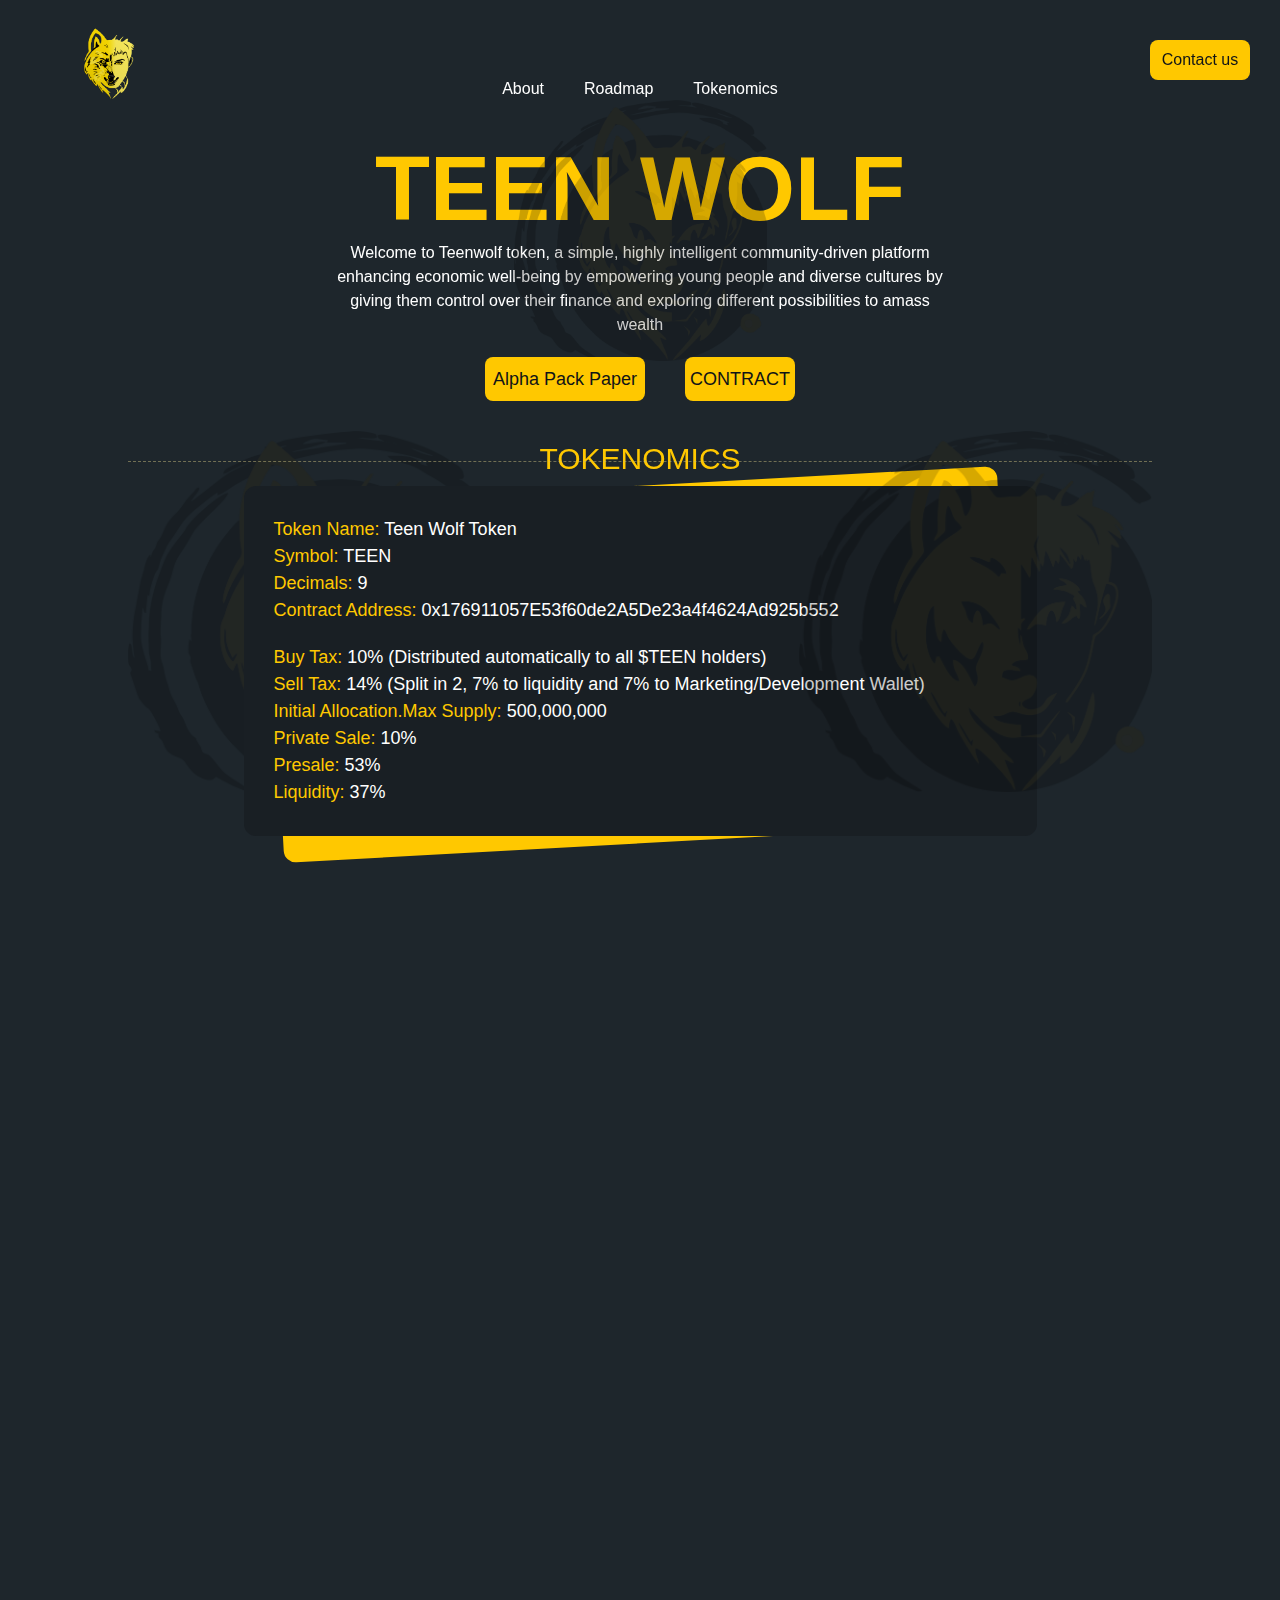
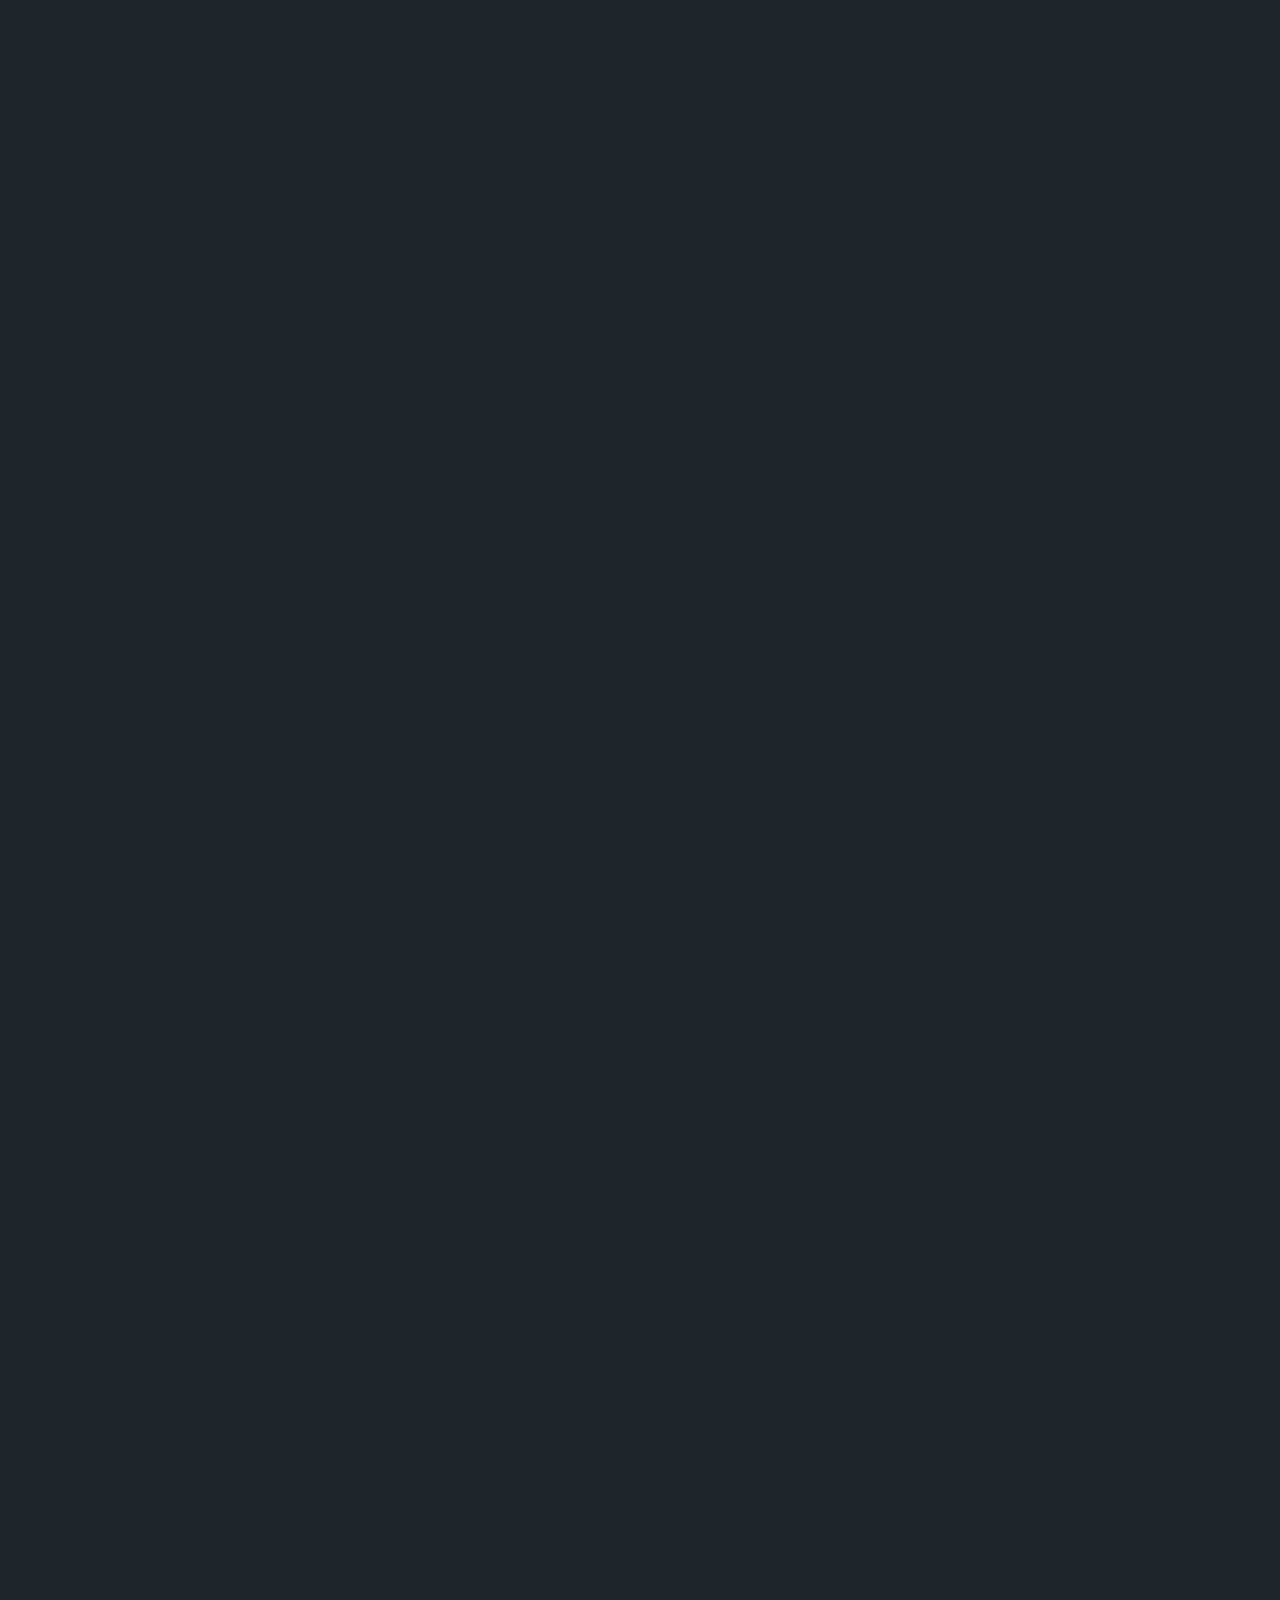
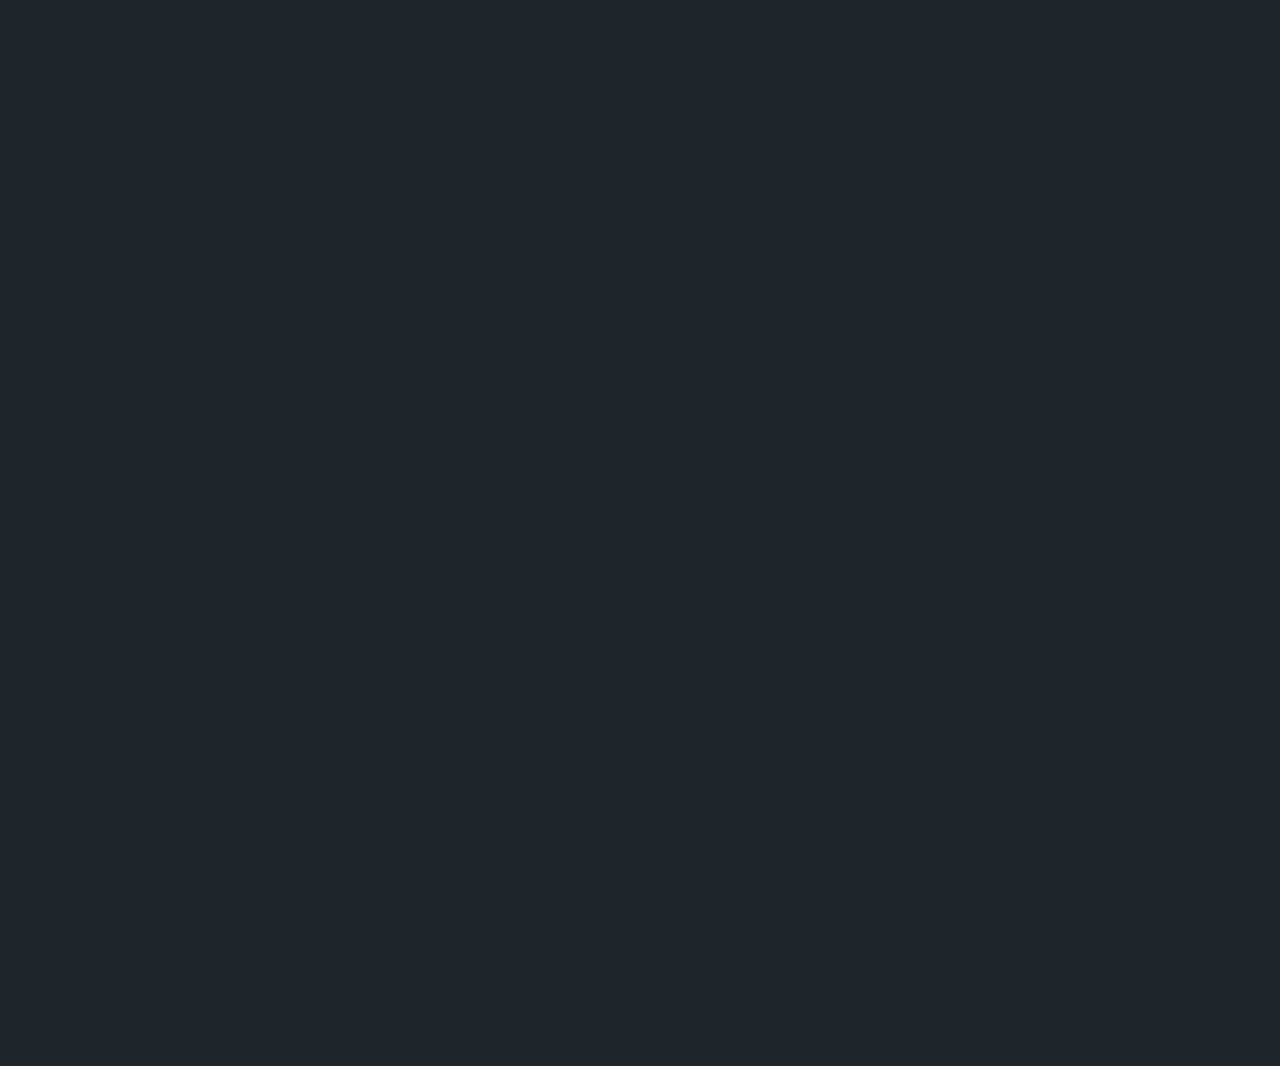
<file: index.html>
<!DOCTYPE html>
<html lang="en">
  <head>
    <meta charset="UTF-8" />
    <meta http-equiv="X-UA-Compatible" content="IE=edge" />
    <meta name="viewport" content="width=device-width, initial-scale=1.0" />
    <link rel="icon" href="images/android-chrome-512x512.png" type="image/x-icon" />
    <link href="https://fonts.googleapis.com/css2?family=Poppins@&display=swap" rel="stylesheet" />
    <link rel="stylesheet" href="https://fonts.googleapis.com/icon?family=Material+Icons" />
    <link rel="stylesheet" href="https://unpkg.com/aos@next/dist/aos.css" />
    <link rel="stylesheet" href="//use.fontawesome.com/releases/v5.0.7/css/all.css" />
    <link rel="stylesheet" href="css/styles.css" />
    <link rel="stylesheet" href="css/responsiveness.css" />
    <title>Teen Wolf</title>
  </head>
  <body>
    <nav data-aos="fade-down" data-aos-duration="500">
      <img class="nav-bar-logo" src="images/teen-wolf-logo.PNG" alt="" />

      <span class="nav-btns">
        <a href="#contact" class="contact-us-btn"> Contact us </a>
      </span>
      <ul>
        <li><a href="#about">About</a></li>
        <li><a href="#roadmap">Roadmap</a></li>
        <li><a href="#tokenomics">Tokenomics</a></li>
      </ul>
    </nav>
    <div id="about" class="about-teen-wolf">
      <div data-aos="zoom-in" data-aos-duration="800" data-aos-easing="ease-in-back">
        <div id="teen-wolf">TEEN WOLF</div>
        <div class="teen-wolf-info">
          Welcome to Teenwolf token, a simple, highly intelligent community-driven platform enhancing economic
          well-being by empowering young people and diverse cultures by giving them control over their finance and
          exploring different possibilities to amass wealth
        </div>
      </div>
    </div>

    <div class="btn-container">
      <a
        data-aos="zoom-in"
        data-aos-duration="800"
        data-aos-easing="ease-in-back"
        href="pdf/teenwolf-token-white-paper.pdf"
        target="_blank"
        class="white-paper-btn"
        >Alpha Pack Paper</a
      >

      <a
        data-aos="zoom-in"
        data-aos-duration="800"
        data-aos-easing="ease-in-back"
        href="https://bscscan.com/token/0x176911057E53f60de2A5De23a4f4624Ad925b552"
        target="_blank"
        class="contract-btn"
        >CONTRACT</a
      >
    </div>

    

    <div data-aos="fade-right" data-aos-duration="800" id="tokenomics" class="tokenomics">
      <div class="dotted-line"></div>
      <p>TOKENOMICS</p>
      <div class="tokenomics-card-container">
        <div class="tokenomics-underlying-card-background"></div>
        <div class="tokenomics-card">
          <div>
            <div class="card-segment-1">
              <p><span>Token Name:</span> Teen Wolf Token</p>
              <p><span>Symbol:</span> TEEN</p>
              <p><span>Decimals:</span> 9</p>
              <p><span>Contract Address:</span> 0x176911057E53f60de2A5De23a4f4624Ad925b552</p>
            </div>
            <div class="card-segment-2">
              <p><span>Buy Tax:</span> 10% (Distributed automatically to all $TEEN holders)</p>
              <p><span>Sell Tax:</span> 14% (Split in 2, 7% to liquidity and 7% to Marketing/Development Wallet)</p>
              <p><span>Initial Allocation.Max Supply:</span> 500,000,000</p>
              <p><span>Private Sale:</span> 10%</p>
              <p><span>Presale:</span> 53%</p>
              <p><span>Liquidity:</span> 37%</p>
            </div>
          </div>
        </div>
      </div>
    </div>

    <div data-aos="fade-left" data-aos-duration="800" class="mission">
      <div class="dotted-line"></div>
      <p>MISSION</p>
      <small>Behind the Banter</small>

      <div class="mission-card-container">
        <div class="mission-underlying-card-background"></div>
        <div class="mission-card">
          <p class="mission-card-seg-1">
            There is a great need to have a breed of traders who are part of the global decentralised finance as this is
            the platform they require to overcome technological hurdles and truly recognize how money works. This is
            where TEENWOLF TOKEN comes in, supplying tools and content materials that provides comfortability with money
            to the younger generation, while they learn and invest, subsequently opening exceptional endless
            possibilities to create and amass wealth.
          </p>
        </div>
      </div>
    </div>

    <div data-aos="zoom-in" data-aos-duration="800" class="ecosystem">
      <div class="dotted-line"></div>
      <p>OUR ECOSYSYTEM</p>
      <small class="ecosysystem-small">THE $TEEN WOLF TOKEN</small>
      <div>
        TEENWOLF token is launched on the Binance Smart Chain (Bep-20) network. It is a medium for transactions, being a
        monetary system on its own, it solves problems in the community with a smart code that rewards loyal holders,
        with a 5% burn every quarter.
      </div>
    </div>

    <div data-aos="fade-right" data-aos-duration="800" class="rfi-static-rewards-card-container">
      <img class="rfi-static-rewards-image" src="images/teen-wolf-image-1.PNG" alt="" />
      <div class="rfi-static-rewards-card">
        <p>RFI STATIC REWARDS</p>
        <div>
          10% of each buy transaction with $TEEN token is deducted and redistributed to our pool of holders. By simply holding, you will be exposed to a broad variety of tokens increasing progressively each day as the community transacts.
        </div>
      </div>
    </div>

    <div data-aos="fade-left" data-aos-duration="800" class="automatic-lp-card-container">
      <div class="automatic-lp-card">
        <p>AUTOMATIC LP</p>
        <div>
          A small fraction of each trade is diverted to auto-generating liquidity that goes into collective pools
          utilized by exchange.
        </div>
      </div>
      <img class="automatic-lp-image" src="images/teen-wolf-image-2.PNG" alt="" />
    </div>

    <div data-aos="flip-up" data-aos-duration="800" data-aos-easing="ease-in-sine" id="roadmap" class="roadmap">
      <div class="dotted-line"></div>
      <p>OUR ROADMAP</p>
      <div class="roadmap-grid">
        <div class="a-roadmap-grid">
          <div class="quater">Q1</div>
          <div class="quater-listings">
            <p><span class="quater-listing-bullet"></span>Website</p>
            <p><span class="quater-listing-bullet"></span>Teaming</p>
            <p><span class="quater-listing-bullet"></span>Token/Protocol</p>
            <p><span class="quater-listing-bullet"></span>Private Sale</p>
            <p><span class="quater-listing-bullet"></span>Airdrop/Public Sale</p>
            <p><span class="quater-listing-bullet"></span>Pankcake Swap/ Launch</p>
            <p><span class="quater-listing-bullet"></span>Contract Auditing</p>
            <p><span class="quater-listing-bullet"></span>Community Workload</p>
          </div>
        </div>

        <div class="a-roadmap-grid">
          <div class="quater">Q2</div>
          <div class="quater-listings">
            <p><span class="quater-listing-bullet"></span>Listing(CoinMarketCap, Coingecko)</p>
            <p><span class="quater-listing-bullet"></span>Twitter Influencer Marketing</p>
            <p><span class="quater-listing-bullet"></span>DEX Trending</p>
            <p><span class="quater-listing-bullet"></span>Press Release Submissions</p>
            <p><span class="quater-listing-bullet"></span>Stage 1 Exchange Application</p>
            <p><span class="quater-listing-bullet"></span>Dapps Development</p>
            <p><span class="quater-listing-bullet"></span>NFT Integration</p>
          </div>
        </div>

        <div class="a-roadmap-grid">
          <div class="quater">Q3</div>
          <div class="quater-listings">
            <p><span class="quater-listing-bullet"></span>Press Releases Published</p>
            <p><span class="quater-listing-bullet"></span>Twitter Trending</p>
            <p><span class="quater-listing-bullet"></span>CoinMarketingCap Trending</p>
            <p><span class="quater-listing-bullet"></span>DEX Trending</p>
            <p><span class="quater-listing-bullet"></span>Teen Conference</p>
            <p><span class="quater-listing-bullet"></span>New Partnership Application</p>
          </div>
        </div>

        <div class="a-roadmap-grid">
          <div class="quater">Q4</div>
          <div class="quater-listings">
            <p><span class="quater-listing-bullet"></span>TeenWolf Blockchain Bootcamp</p>
            <p><span class="quater-listing-bullet"></span>Blockchain Migration</p>
            <p><span class="quater-listing-bullet"></span>TeenWolf Exchange</p>
            <p><span class="quater-listing-bullet"></span>TeenWolf Park Preparation</p>
            <p><span class="quater-listing-bullet"></span>Metaverse Integration/Amusement</p>
            <p><span class="quater-listing-bullet"></span>TeenWolf Blockchain Academy</p>
          </div>
        </div>
      </div>
    </div>

    <div data-aos="fade-down" data-aos-duration="500" class="last-grid">
      <div data-aos="fade-right" data-aos-duration="800" class="faq-section">
        <p>FAQs <span class="side-dotted-line"></span></p>
        <div class="accordion">
          <div>
            <input type="checkbox" id="section1" class="accordion__input" />
            <label for="section1" class="accordion__label"
              >Is Teenwolf meant for teenagers alone?
              <span id="arrow-down" class="material-icons">keyboard_arrow_down</span>
              <span id="arrow-up" class="material-icons">keyboard_arrow_up</span>
            </label>
            <div class="accordion__content">
              <p>
                No, Teenwolf is not exclusive for teenagers. Other members of the community can trade, invest and engage
                in other Blockchain activities in the Teenwolf platform. Teenwolf only has a section that is
                particularly structured for teenagers to educate, train and empower them so that they can become
                acquainted and comfortable with the subject of finance.
              </p>
            </div>
          </div>

          <div>
            <input type="checkbox" id="section2" class="accordion__input" />
            <label for="section2" class="accordion__label"
              >Where and how can I buy this token?
              <span id="arrow-down" class="material-icons">keyboard_arrow_down</span>
              <span id="arrow-up" class="material-icons">keyboard_arrow_up</span>
            </label>
            <div class="accordion__content">
              <p>
                Teenwolf token can be bought and traded on both centralized and decentralized exchanges. The Teen CEX is
                a user-friendly platform that makes investing and trading easy for beginners. With the acceptance of
                Cryptocurrency by MasterCard, the token can be bought using credit cards. Also, it can be traded on a
                decentralized exchange like pancakeswap, where you can swap a token for Teenwolf token and vice versa.
              </p>
            </div>
          </div>

          <div>
            <input type="checkbox" id="section3" class="accordion__input" />
            <label for="section3" class="accordion__label"
              >Can anyone design an NFT on the Teenwolf platform?
              <span id="arrow-down" class="material-icons">keyboard_arrow_down</span>
              <span id="arrow-up" class="material-icons">keyboard_arrow_up</span>
            </label>
            <div class="accordion__content">
              <p>
                Yes, anyone can design an NFT on our blockchain. Once you have chosen the unique digital asset you want
                to turn into an NFT, which could be a painting, picture, music or video collectible, you mint it into an
                NFT using our blockchain. Afterwards, you set up a digital wallet and fund it with our token so you will
                be able to create and sell your NFT. Finally, you display your NFT in the Teenwolf park for auctioning
              </p>
            </div>
          </div>

          <div>
            <input type="checkbox" id="section4" class="accordion__input" />
            <label for="section4" class="accordion__label"
              >How can I earn from playing games on metaverse?
              <span id="arrow-down" class="material-icons">keyboard_arrow_down</span>
              <span id="arrow-up" class="material-icons">keyboard_arrow_up</span>
            </label>
            <div class="accordion__content">
              <p>
                Crypto gaming allows players to use their rewards and items across different crypto gaming platforms.
                Using the play-to-earn model, players can earn crypto tokens just by playing games or you can sell the
                items acquired in the game for a Cryptocurrency.
              </p>
            </div>
          </div>

          <div>
            <input type="checkbox" id="section5" class="accordion__input" />
            <label for="section5" class="accordion__label"
              >Is the Teenwolf park a marketplace?
              <span id="arrow-down" class="material-icons">keyboard_arrow_down</span>
              <span id="arrow-up" class="material-icons">keyboard_arrow_up</span>
            </label>
            <div class="accordion__content">
              <p>
                Not just a marketplace per se, it is also a virtual amusement center with a section for display and sale
                of NFTs and other crypto assets. The Teenwolf park will make you appreciate the beauty of the metaverse.
              </p>
            </div>
          </div>

          <div>
            <input type="checkbox" id="section6" class="accordion__input" />
            <label for="section6" class="accordion__label"
              >How will Teenwolf solve immigration problems?
              <span id="arrow-down" class="material-icons">keyboard_arrow_down</span>
              <span id="arrow-up" class="material-icons">keyboard_arrow_up</span>
            </label>
            <div class="accordion__content">
              <p>
                Our blockchain will store migrants' professional credentials and background declarations. This happens
                after they have undergone professional evaluation and passed the application stage. Migrants will also
                be protected from fraud, malpractice and misrepresentation, thanks to our built-in smart contracts.
              </p>
            </div>
          </div>
        </div>
      </div>

      <div data-aos="fade-left" data-aos-duration="800" class="contact-section">
        <p>Contact Us <span class="side-dotted-line"></span></p>
        <small>We want to hear from you</small>
        <div class="contact-form">
          <form action="mailto:alabaolanrewaju13@gmail.com" method="post" enctype="text/plain">
            <label for="name">Name</label>
            <input id="name" type="text" />
            <label for="email">Email Address</label>
            <input type="email" id="email" />
            <label for="message">Your Message</label>
            <textarea id="message" cols="1" rows="1"></textarea>
            <button type="submit">Send</button>
          </form>
        </div>
      </div>
    </div>

    <footer data-aos="zoom-in" data-aos-duration="500" data-aos-easing="ease-in-sine">
      <img src="images/teen-wolf-logo.PNG" alt="" />
      <div id="contact" class="footer-links">
        <a href="https://discord.gg/nbbvv5WkEQ" target="_blank"><i class="fab fa-discord"></i></a>
        <a href="https://www.facebook.com/TeenWolfToken" target="_blank"><i class="fab fa-facebook"></i></a>
        <a href="https://www.reddit.com/u/TeenWolfToken" target="_blank"><i class="fab fa-reddit"></i></a>
        <a href="https://www.instagram.com/teenwolftoken" target="_blank"><i class="fab fa-instagram"></i></a>
        <a href="https://t.me/teenwolftoken" target="_blank"><i class="fab fa-telegram"></i></a>
        <a href="https://twitter.com/teenwolftoken" target="_blank"><i class="fab fa-twitter"></i></a>
      </div>
      <div class="copyright-container">
        <p>&copy; 2021 Teenwolf Token</p>
      </div>
    </footer>

    <script src="https://unpkg.com/aos@next/dist/aos.js"></script>
    <script>
      AOS.init();
    </script>
  </body>
</html>
</file>
<file: css/styles.css>
* {
  margin: 0;
  padding: 0;
  font-family: "Poppins", sans-serif;
}

html,
body {
  scroll-behavior: smooth;
  background-color: #1e262c;
  overflow-x: hidden;
}

nav {
  margin-top: 20px;
  margin-bottom: 40px;
}

.nav-bar-logo {
  position: absolute;
  width: 100px;
  height: 90px;
  display: flex;
  flex-direction: row;
  justify-content: left;
  padding-left: 60px;
}

nav > ul {
  color: #ffffff;
  display: flex;
  flex-direction: row;
  justify-content: center;
  align-items: center;
  list-style: none;
}

nav > ul > li > a {
  color: #ffffff;
  text-decoration: none;
}

nav > ul > li {
  margin: 0 20px;
}

.nav-btns {
  padding-top: 20px;
  display: flex;
  flex-direction: row;
  justify-content: right;
  padding-right: 30px;
}

.nav-btns > a {
  text-decoration: none;
}

.contact-us-btn {
  width: 100px;
  height: 40px;
  color: #101417;
  background-color: #ffc800;
  border-radius: 8px 8px 8px 8px;
  display: flex;
  flex-direction: row;
  justify-content: center;
  align-items: center;
}

.about-teen-wolf {
  margin: 0 10px;
}

.about-teen-wolf::after {
  content: "";
  margin-top: 100px;
  background: url("../images/teen-wolf-bg.png") no-repeat center center;
  width: 253px;
  height: 261px;
  background-size: cover;
  position: absolute;
  top: 0px;
  right: 0px;
  bottom: 0px;
  left: 0;
  display: block;
  margin-left: auto;
  margin-right: auto;
  opacity: 0.2;
  filter: brightness(0.2);
}

#teen-wolf {
  font-weight: 800;
  font-size: 90px;
  color: #ffc800;
  text-align: center;
  margin: 0 auto;
}

.teen-wolf-info {
  text-align: center;
  font-size: 16px;
  line-height: 24px;
  text-align: center;
  color: #ffffff;
  width: 50%;
  margin: 0 auto;
}

.btn-container {
  display: flex;
  justify-content: center;
  margin: 20px 0;
}

.white-paper-btn {
  align-items: center;
  justify-content: center;
  background-color: #ffc800;
  padding: 10px 5px;
  width: 150px;
  border-radius: 8px;
  color: #101417;
  text-decoration: none;
  font-size: 18px;
  line-height: 24px;
  text-align: center;
  margin: 0 20px;
}

.contract-btn {
  align-items: center;
  justify-content: center;
  text-align: center;
  background-color: #ffc800;
  padding: 10px 5px;
  width: 100px;
  border-radius: 8px;
  color: #101417;
  text-decoration: none;
  font-size: 18px;
  line-height: 24px;
  margin: 0 20px;
}

.teen-wolf-animation-1 > img {
  display: block;
  margin-right: auto;
  margin-left: auto;
  background-blend-mode: luminosity;
  background-size: cover;
  border: none;
  outline: none;
}

.tokenomics {
  position: relative;
  margin-top: 30px;
}

.tokenomics::before {
  content: "";
  position: absolute;
  background-image: url("../images/teen-wolf-bg.png");
  width: 353px;
  height: 361px;
  background-size: cover;
  top: 0px;
  right: 0%;
  bottom: 0px;
  left: 10%;
  background-repeat: no-repeat;
  opacity: 0.2;
  filter: brightness(0.2);
  margin-right: auto;
}

.tokenomics::after {
  content: "";
  position: absolute;
  background-image: url("../images/teen-wolf-bg.png");
  width: 353px;
  height: 361px;
  background-size: cover;
  top: 0px;
  right: 10%;
  bottom: 0px;
  left: 0%;
  background-repeat: no-repeat;
  opacity: 0.2;
  filter: brightness(0.2);
  margin-left: auto;
}

.dotted-line {
  position: absolute;
  border-bottom: 1px dashed rgba(196, 184, 123, 0.5);
  width: 80%;
  margin-top: 30px;
  margin-left: auto;
  margin-right: auto;
  left: 0;
  right: 0;
}

.tokenomics > p {
  font-size: 30px;
  line-height: 55px;
  color: #ffc800;
  text-align: center;
  margin-left: auto;
  margin-right: auto;
  left: 0;
  right: 0;
}

.tokenomics-card-container {
  position: relative;
  margin-left: 30px;
  margin-right: 30px;
}

.tokenomics-underlying-card-background {
  position: absolute;
  width: 733px;
  height: 357px;
  background: #ffc800;
  border-radius: 12px;
  transform: rotate(-3.16deg);
  left: 0;
  right: 0;
  margin-left: auto;
  margin-right: auto;
}

.tokenomics-card {
  position: relative;
  width: 733px;
  /* height: 317px; */
  word-break: break-all;
  background: #191f24;
  border-radius: 12px;
  left: 0;
  right: 0;
  margin-left: auto;
  margin-right: auto;
  font-size: 18px;
  line-height: 27px;
  padding: 30px;
}

.card-segment-2 {
  margin-top: 20px;
}

.card-segment-1 > p > span {
  color: #ffc800;
}

.card-segment-1 > p {
  color: #ffffff;
}

.card-segment-2 > p > span {
  color: #ffc800;
}

.card-segment-2 > p {
  color: #ffffff;
}

.mission {
  position: relative;
  margin-top: 30px;
  margin-bottom: 50px;
}

.mission::after {
  content: "";
  position: absolute;
  margin-top: 30px;
  background: url("../images/teen-wolf-bg.png") no-repeat center center;
  width: 353px;
  height: 361px;
  background-size: cover;
  top: 0px;
  right: 0px;
  bottom: 0px;
  left: 0px;
  display: block;
  margin-left: auto;
  margin-right: auto;
  opacity: 0.2;
  filter: brightness(0.2);
}

.mission > p {
  font-size: 30px;
  line-height: 55px;
  color: #ffc800;
  text-align: center;
  margin-left: auto;
  margin-right: auto;
  left: 0;
  right: 0;
}

.mission > small {
  color: #ffffff;
  margin-left: auto;
  margin-right: auto;
  display: flex;
  justify-content: center;
  align-items: center;
}

.mission-card-container {
  position: relative;
  width: 70%;
  margin: 25px auto;
}

.mission-card {
  position: relative;
  display: block;
  width: 95%;
  background: #191f24;
  border-radius: 12px;
  margin-right: auto;
}

.mission-underlying-card-background {
  position: absolute;
  border-radius: 12px;
  width: 97%;
  margin-top: 25px;
  height: 100%;
  margin-left: auto;
  margin-right: auto;
  background: #ffc800;
  left: 0;
  right: 0;
}

.mission-card > p {
  margin: 0px 20px;
  color: #ffffff;
  font-size: 19px;
  line-height: 23px;
}

.mission-card-seg-1 {
  padding: 50px 20px 50px 20px;
}

.ecosystem {
  position: relative;
  font-weight: bold;
  font-size: 32px;
  line-height: 48px;
  color: #ffc800;
  margin-right: auto;
  margin-right: auto;
  left: 0;
  right: 0;
  text-align: center;
}

.ecosystem::after {
  content: "";
  position: absolute;
  background-image: url("../images/teen-wolf-bg.png");
  width: 353px;
  height: 361px;
  background-size: cover;
  top: 0px;
  right: 10%;
  bottom: 0px;
  left: 0%;
  background-repeat: no-repeat;
  opacity: 0.2;
  filter: brightness(0.2);
  margin-left: auto;
}

.ecosystem::before {
  content: "";
  position: absolute;
  background-image: url("../images/teen-wolf-bg.png");
  width: 353px;
  height: 361px;
  background-size: cover;
  top: 0px;
  right: 0px;
  bottom: 0px;
  left: 10%;
  background-repeat: no-repeat;
  opacity: 0.2;
  filter: brightness(0.2);
  margin-right: auto;
}

.ecosystem > p {
  margin-right: auto;
  margin-right: auto;
  left: 0;
  right: 0;
}

.ecosysystem-small {
  font-weight: 500;
  font-size: 24px;
  line-height: 36px;
  color: #ffffff;
  margin-right: auto;
  margin-right: auto;
  left: 0;
  right: 0;
}

.ecosystem > div {
  font-weight: normal;
  font-size: 18px;
  line-height: 27px;
  color: #ffffff;
  width: 900px;
  margin-left: auto;
  margin-right: auto;
  margin-top: 20px;
  text-align: left;
  width: 80%;
  text-align: center;
}

.rfi-static-rewards-card-container {
  position: relative;
  margin-top: 60px;
  width: 75%;
  height: 378px;
  display: flex;
  flex-direction: row;
  justify-content: space-between;
  align-items: center;
  background: rgba(25, 31, 36, 0.85);
  border-radius: 18px;
  margin-left: auto;
  margin-right: auto;
  left: 0;
  right: 0;
  padding: 24px 24px 24px 108px;
}

.rfi-static-rewards-card-container::after {
  content: "";
  position: absolute;
  background-image: url("../images/teen-wolf-bg.png");
  width: 353px;
  height: 361px;
  background-size: cover;
  position: absolute;
  top: 0px;
  right: 0px;
  bottom: 0px;
  left: 0px;
  background-repeat: no-repeat;
  opacity: 0.2;
  filter: brightness(0.2);
  display: block;
  margin: 30px auto;
}

.rfi-static-rewards-image {
  height: 246px;
  padding-right: 15px;
}

.rfi-static-rewards-card {
  flex-direction: column;
  justify-content: center;
  align-items: flex-start;
  padding: 25px;
  width: 620px;
  height: 273px;
  background: #1e262c;
  border-radius: 12px;
}

.rfi-static-rewards-card > p {
  font-weight: bold;
  font-size: 28px;
  color: #ffc800;
  flex: none;
  order: 0;
  flex-grow: 0;
  margin: 32px 0px;
}

.rfi-static-rewards-card > div {
  margin: 32px 0px;
  font-weight: normal;
  font-size: 18px;
  line-height: 27px;
  color: #ffffff;
}

.automatic-lp-card-container {
  position: relative;
  margin-top: 60px;
  width: 75%;
  height: 378px;
  display: flex;
  flex-direction: row;
  justify-content: space-between;
  align-items: center;
  background: rgba(25, 31, 36, 0.85);
  border-radius: 18px;
  margin-left: auto;
  margin-right: auto;
  left: 0;
  right: 0;
  padding: 24px 108px 24px 24px;
}

.automatic-lp-card-container::after {
  content: "";
  position: absolute;
  background-image: url("../images/teen-wolf-bg.png");
  width: 353px;
  height: 361px;
  background-size: cover;
  position: absolute;
  top: 0px;
  right: 10%;
  bottom: 0px;
  left: 0%;
  background-repeat: no-repeat;
  opacity: 0.2;
  filter: brightness(0.2);
  margin-left: auto;
}

.automatic-lp-card-container::before {
  content: "";
  position: absolute;
  background-image: url("../images/teen-wolf-bg.png");
  width: 353px;
  height: 361px;
  background-size: cover;
  position: absolute;
  top: 0px;
  right: 10%;
  bottom: 0px;
  left: 0%;
  background-repeat: no-repeat;
  opacity: 0.2;
  filter: brightness(0.2);
  margin-right: auto;
}

.automatic-lp-card {
  flex-direction: column;
  justify-content: center;
  align-items: flex-start;
  padding: 25px;
  width: 620px;
  height: 273px;
  background: #1e262c;
  border-radius: 12px;
}

.automatic-lp-card > p {
  font-weight: bold;
  font-size: 28px;
  line-height: 42px;
  color: #88eef0;
  margin: 32px 0px;
}

.automatic-lp-image {
  padding-right: 15px;
  height: 246px;
}

.automatic-lp-card > div {
  margin: 32px 0px;
  font-weight: normal;
  font-size: 18px;
  line-height: 27px;
  color: #ffffff;
}

.roadmap {
  position: relative;
  margin-top: 60px;
  font-weight: bold;
  font-size: 32px;
  line-height: 48px;
  color: #ffc800;
  margin-right: auto;
  margin-right: auto;
  left: 0;
  right: 0;
  text-align: center;
}

.roadmap::after {
  content: "";
  position: absolute;
  background: url("../images/teen-wolf-bg.png") no-repeat center center;
  width: 353px;
  height: 361px;
  background-size: cover;
  top: 0px;
  right: 0px;
  bottom: 0px;
  left: 0%;
  opacity: 0.2;
  filter: brightness(0.2);
  display: block;
  margin: auto auto;
}

.roadmap > p {
  margin-right: auto;
  margin-right: auto;
  left: 0;
  right: 0;
}

.roadmap-grid {
  margin-top: 40px;
  display: grid;
  grid-template-columns: 2fr 2fr;
  grid-column-gap: 0px;
  grid-row-gap: 50px;
  margin: 0 auto;
}

.a-roadmap-grid {
  display: grid;
  grid-template-columns: 1fr 4fr;
  margin: 0 auto;
}

.quater {
  font-weight: 600;
  font-size: 40px;
  line-height: 108px;
  color: #ffc800;
  display: block;
}

.quater-listings {
  font-weight: normal;
  font-size: 18px;
  line-height: 27px;
  color: #ffffff;
  margin-top: 30px;
  text-align: left;
}

.quater-listing-bullet {
  width: 20px;
  height: 3px;
  background: #ffc800;
  display: inline-block;
  margin-bottom: 5px;
  margin-right: 5px;
}

.teen-wolf-animation-1 {
  position: relative;
}

.last-grid {
  position: relative;
  display: grid;
  grid-template-columns: 1fr 1fr;
  grid-column-gap: 30px;
  grid-row-gap: 50px;
  margin: 60px 80px;
}

.last-grid::before {
  content: "";
  position: absolute;
  background-image: url("../images/teen-wolf-bg.png");
  width: 353px;
  height: 361px;
  background-size: cover;
  top: 0px;
  right: 10%;
  bottom: 0px;
  left: 0%;
  background-repeat: no-repeat;
  opacity: 0.2;
  filter: brightness(0.2);
  margin-left: auto;
}

.last-grid::after {
  content: "";
  position: absolute;
  background-image: url("../images/teen-wolf-bg.png");
  width: 353px;
  height: 361px;
  background-size: cover;
  position: absolute;
  top: 0px;
  right: 0px;
  bottom: 0px;
  left: 10%;
  background-repeat: no-repeat;
  opacity: 0.2;
  filter: brightness(0.2);
  margin-right: auto;
}

.faq-section > p {
  font-weight: bold;
  font-size: 32px;
  line-height: 48px;
  color: #ffc800;
}

.side-dotted-line {
  position: absolute;
  border-bottom: 1px dashed rgba(196, 184, 123, 0.5);
  width: 30%;
  margin-top: 25px;
}

.accordion {
  width: 100%;
  border-radius: 15px;
  overflow: hidden;
}

.accordion > div {
  margin-top: 30px;
  background: #191f24;
  border-radius: 16px;
  padding: 8px 16px;
}

#arrow-down {
  float: right;
  color: #ffc800;
}

#arrow-up {
  display: none;
}

.accordion__label,
.accordion__content {
  padding: 14px 20px;
}

.accordion__label {
  display: block;
  color: white;
  font-weight: bold;
  cursor: pointer;
  position: relative;
  transition: background-color 0.1s;
}

.accordion__content {
  line-height: 1.6;
  font-size: 0.85em;
  display: none;
  color: #ffc800;
}

.accordion__input {
  display: none;
}

.accordion__input:checked ~ .accordion__content {
  display: block;
}

.accordion__input:checked + label span#arrow-down {
  display: none;
}

.accordion__input:checked + label span#arrow-up {
  display: block;
  float: right;
  color: #ffc800;
}

.contact-section > p {
  font-weight: bold;
  font-size: 32px;
  line-height: 48px;
  color: #ffc800;
}

.contact-section > small {
  font-style: italic;
  font-weight: normal;
  font-size: 18px;
  line-height: 27px;
  color: #ffc800;
}

form {
  width: 100%;
}

form > * {
  display: block;
  width: 100%;
}

form > label {
  font-weight: normal;
  font-size: 18px;
  color: #ffffff;
}

form > input {
  width: 100%;
  height: 40px;
  background: #191f24;
  border-radius: 12px;
  border: none;
  outline: none;
  margin: 15px 0;
  padding: 5px 10px;
  color: #ffffff;
}

form > textarea {
  width: 100%;
  height: 197px;
  background: #191f24;
  border-radius: 12px;
  border: none;
  outline: none;
  margin: 15px 0;
  padding: 30px 15px;
  color: #ffffff;
}

form > button {
  display: flex;
  flex-direction: row;
  justify-content: center;
  align-items: center;
  padding: 8px;
  position: absolute;
  width: 120px;
  height: 45px;
  background: #ffc800;
  border-radius: 8px;
  border: none;
  outline: none;
  font-weight: normal;
  font-size: 18px;
  line-height: 27px;
  cursor: pointer;
}

footer > img {
  width: 430px;
  height: 418px;
  display: block;
  margin: 0 auto;
}

.footer-links {
  display: flex;
  flex-direction: row;
  justify-content: space-between;
  align-items: center;
  margin: 0px auto;
  padding: 0 20px;
  color: #ffc800;
  font-size: 30px;
  width: 40%;
}

.copyright-container {
  width: 55%;
  height: 40px;
  background: #191f24;
  border-radius: 24px 0px 0px 0px;
  margin-top: 40px;
  float: right;
  color: #485660;
}

.copyright-container > p {
  font-size: 18px;
  line-height: 27px;
  text-align: center;
  margin-top: 5px;
}

div.footer-links > a > * {
  color: #ffc800;
}
</file>
<file: css/responsiveness.css>
@media only screen and (max-width: 850px) {
  nav > ul {
    margin-top: 20px;
  }
  .roadmap-grid {
    grid-template-columns: 1fr;
    text-align: left;
    grid-row-gap: 20px;
  }

  form {
    margin-left: auto;
    margin-right: auto;
  }

  form > input {
    margin-left: auto;
    margin-right: auto;
    padding: 5px 5px;
  }

  form > textarea {
    margin-left: auto;
    margin-right: auto;
    padding: 15px 5px;
  }

  .quater {
    font-weight: 650;
    font-size: 45px;
    margin-right: 30px;
  }

  .last-grid {
    display: grid;
    grid-template-columns: 1fr;
    margin: 60px 50px;
  }

  .tokenomics-underlying-card-background {
    width: 90%;
    height: 100%;
  }

  .tokenomics-card {
    width: 90%;
    padding: 4%;
  }

  .rfi-static-rewards-card-container {
    margin-top: 60px;
    width: 80%;
    height: 500px;
    display: block;
    margin-left: auto;
    margin-right: auto;
    padding: 5px;
  }

  .rfi-static-rewards-image {
    height: 150px;
    display: block;
    margin: 0 auto;
    padding: 0;
  }

  .rfi-static-rewards-card {
    display: block;
    margin: 0 auto;
    width: 90%;
    height: 273px;
    background: #1e262c;
    padding: 0;
    border-radius: 12px;
    padding: 10px;
  }

  .rfi-static-rewards-card > p {
    font-weight: bold;
    font-size: 25px;
    margin: 20px 0px;
    text-align: center;
  }

  .rfi-static-rewards-card > div {
    font-size: 17px;
    line-height: 25px;
    display: flex;
    justify-content: center;
    align-items: center;
  }

  .mission-card-seg-1 {
    font-size: 17px;
    line-height: 25px;
  }

  .automatic-lp-card-container {
    margin-top: 60px;
    width: 80%;
    height: 500px;
    display: block;
    margin-left: auto;
    margin-right: auto;
    padding: 5px;
  }

  .automatic-lp-card {
    display: block;
    margin-left: auto;
    margin-right: auto;
    margin-top: 40px;
    width: 90%;
    height: 260px;
    background: #1e262c;
    padding: 0;
    border-radius: 12px;
    padding: 10px;
  }

  .automatic-lp-card > p {
    font-weight: bold;
    font-size: 25px;
    margin: 20px 0px;
    text-align: center;
  }

  .automatic-lp-image {
    height: 150px;
    display: block;
    margin: 0 auto;
    padding: 0;
  }

  .automatic-lp-card > div {
    font-size: 17px;
    line-height: 25px;
    display: flex;
    justify-content: center;
    align-items: center;
  }

  #teen-wolf {
    font-weight: 600;
    font-size: 70px;
    margin: 15px auto;
  }

  .teen-wolf-info {
    text-align: center;
    font-size: 16px;
    line-height: 24px;
    width: 90%;
    margin: 0 auto;
  }

  .nav-bar-logo {
    width: 90px;
    height: 80px;
    padding-left: 20px;
  }

  .teen-wolf-animation-1 > img {
    width: 100%;
  }

  .about-teen-wolf::after {
    margin-top: 120px;
    width: 80%;
    background-size: contain;
  }

  .tokenomics::before {
    display: none;
  }

  .tokenomics::after {
    width: 60%;
    margin-left: auto;
    margin-right: auto;
    display: block;
    background-size: contain;
    right: 0;
    left: 0;
  }

  .mission::after {
    margin-top: 70px;
    width: 50%;
    background-size: contain;
  }

  .ecosystem::before {
    display: none;
  }

  .ecosystem::after {
    width: 60%;
    margin-left: auto;
    margin-right: auto;
    display: block;
    background-size: contain;
    right: 0;
    left: 0;
  }

  .rfi-static-rewards-card-container::after {
    width: 60%;
    background-size: contain;
    margin-top: 150px;
  }

  .automatic-lp-card-container::before {
    display: none;
  }

  .automatic-lp-card-container::after {
    width: 60%;
    margin-left: auto;
    margin-right: auto;
    background-size: contain;
    right: 0;
    left: 0;
    margin-top: 100px;
    display: flex;
    flex-direction: row;
    justify-content: center;
    align-items: center;
  }

  .roadmap::after {
    width: 60%;
    margin-left: auto;
    margin-right: auto;
    background-size: contain;
    right: 0;
    left: 0;
    margin-top: 300px;
    display: flex;
    flex-direction: row;
    justify-content: center;
    align-items: center;
  }

  .last-grid::before {
    width: 60%;
    margin-left: auto;
    margin-right: auto;
    background-size: contain;
    right: 0;
    left: 0;
    margin-top: 50px;
    display: flex;
    flex-direction: row;
    justify-content: center;
    align-items: center;
  }

  .last-grid::after {
    width: 60%;
    margin-left: auto;
    margin-right: auto;
    background-size: contain;
    right: 0;
    left: 0;
    margin-top: 500px;
    display: flex;
    flex-direction: row;
    justify-content: center;
    align-items: center;
  }

  footer > img {
    width: 90%;
    height: 90%;
    margin-left: auto;
    margin-right: auto;
    right: 0;
    left: 0;
    display: flex;
    flex-direction: row;
    justify-content: center;
    align-items: center;
    object-fit: contain;
  }
}

@media only screen and (max-width: 500px) {
  .quater {
    font-weight: 600;
    font-size: 30px;
    line-height: 68px;
    display: block;
    text-align: center;
  }

  .a-roadmap-grid {
    display: grid;
    grid-template-columns: 1fr;
    margin: 0 auto;
    width: 80%;
  }

  .quater-listings {
    text-align: left;
  }

  .footer-links {
    width: 60%;
  }

  .quater-listings {
    margin-top: 10px;
    text-align: left;
  }

  .quater-listing-bullet {
    width: 10px;
    height: 2px;
    margin-bottom: 5px;
    margin-right: 5px;
  }

  .copyright-container {
    width: 100%;
    border-radius: 0px;
    margin-top: 40px;
    float: none;
  }

  .copyright-container > p {
    font-size: 15px;
    line-height: 25px;
    text-align: center;
    margin-top: 0;
  }

  .contact-section > p {
    font-weight: bold;
    font-size: 25px;
    line-height: 35px;
  }

  .faq-section > p {
    font-weight: bold;
    font-size: 25px;
    line-height: 35px;
  }

  .contact-section > small {
    font-size: 15px;
  }

  form > label {
    font-size: 15px;
  }

  form > button {
    padding: 3px;
    position: absolute;
    width: 100px;
    height: 35px;
    font-size: 17px;
    line-height: 20px;
    cursor: pointer;
  }

  .rfi-static-rewards-card > p {
    font-size: 20px;
    line-height: 30px;
    margin: 20px 0px;
  }

  .rfi-static-rewards-card > div {
    margin: 20px 0px;
    font-size: 15px;
    line-height: 20px;
  }

  .mission-card-seg-1 {
    font-size: 15px;
    line-height: 20px;
  }

  .automatic-lp-card > p {
    font-size: 20px;
    line-height: 30px;
    margin: 20px 0px;
  }

  .automatic-lp-card > div {
    margin: 20px 0px;
    font-size: 15px;
    line-height: 20px;
  }

  .tokenomics::after {
    margin-top: 90px;
  }

  .mission::after {
    margin-top: 190px;
  }

  .ecosystem::after {
    margin-top: 90px;
  }

  .mission-card-container {
    width: 90%;
  }

  .btn-container {
    display: block;
  }
  .white-paper-btn {
    display: block;
    margin: 10px auto;
  }

  .contract-btn {
    display: block;
    margin: 10px auto;
  }
}

@media only screen and (max-width: 300px) {
  nav > ul {
    display: none;
  }

  .nav-btns {
    display: none;
  }

  .contact-us-btn {
    display: none;
  }

  .nav-bar-logo {
    display: block;
    position: relative;
    margin: 15px auto;
    padding: 0;
  }

  .footer-links {
    width: 60%;
    font-size: 20px;
  }
}
</file>
